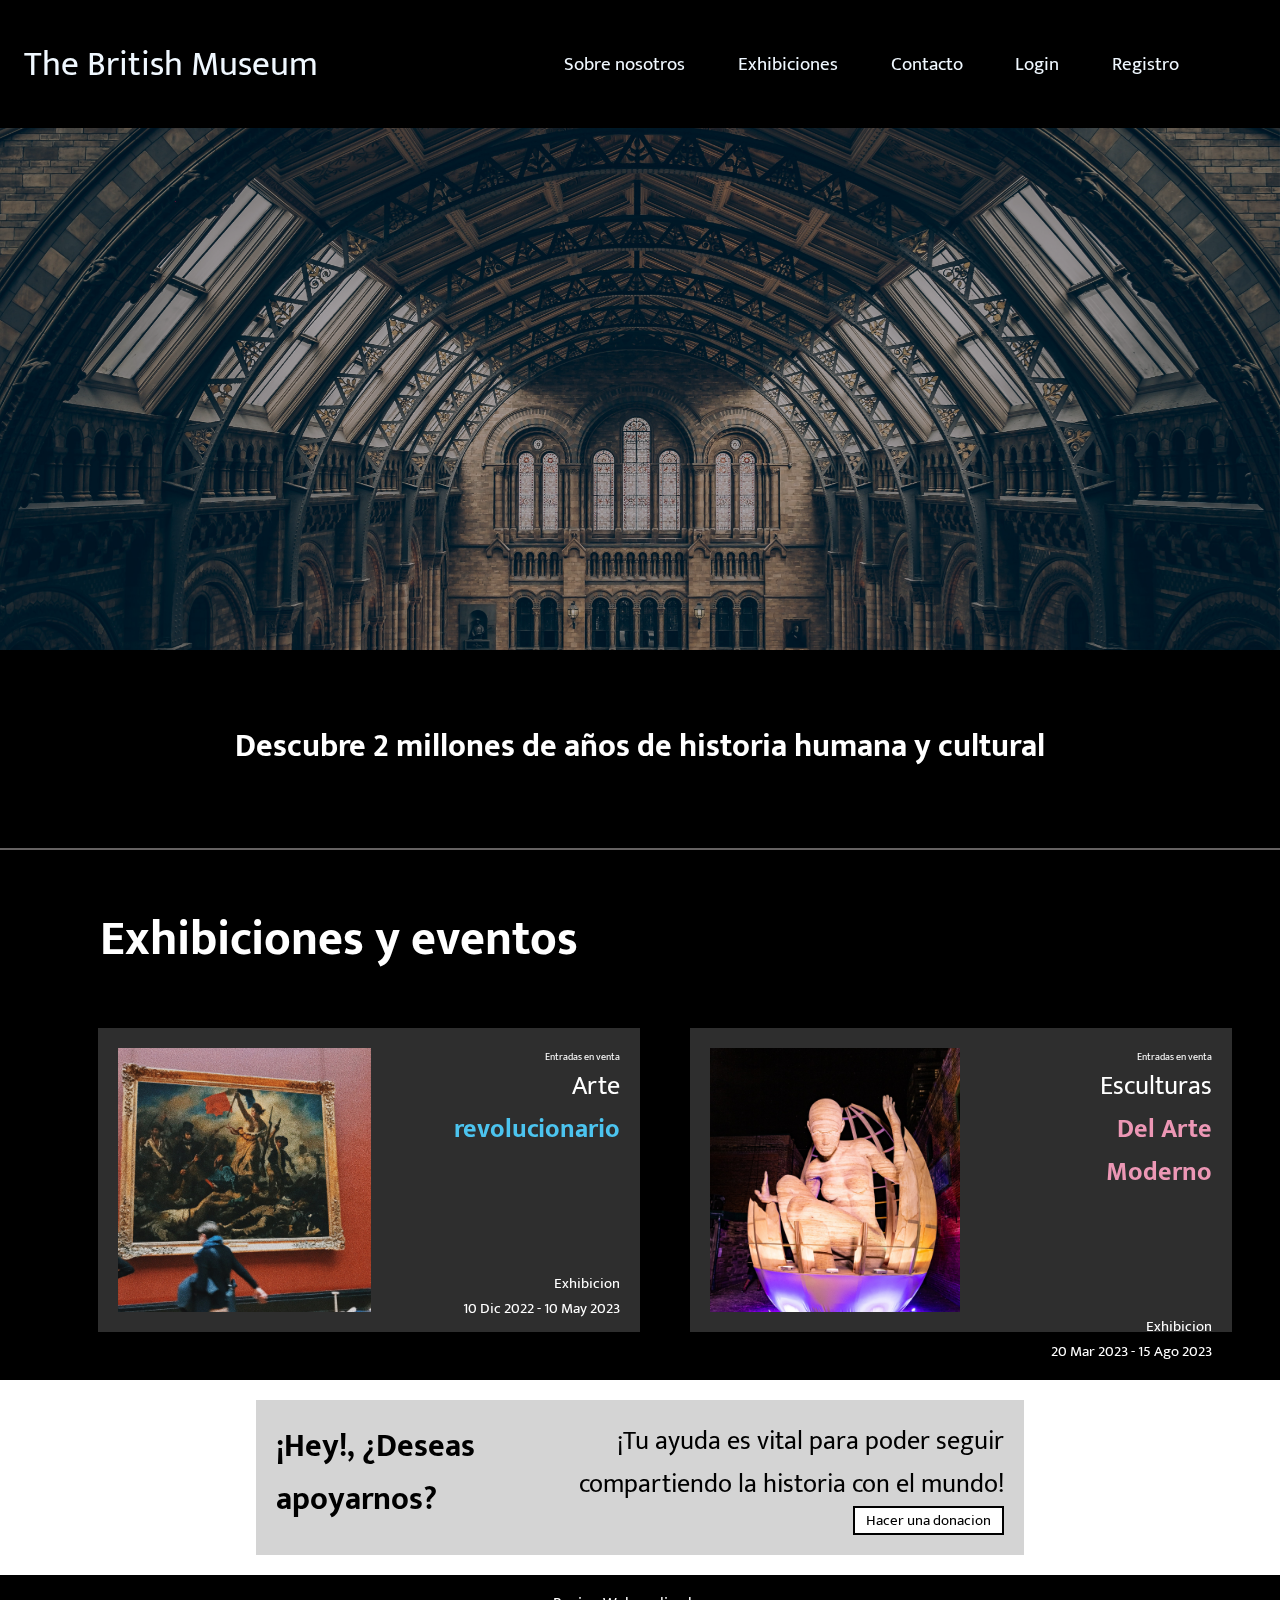
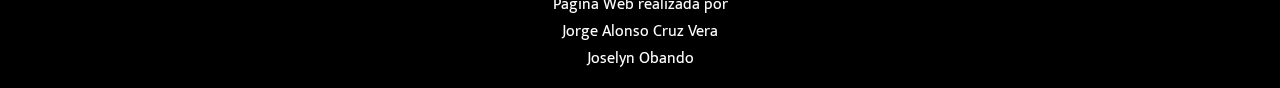
<file: index.html>
<!DOCTYPE html>
<html lang="en">
<head>
    <meta charset="UTF-8">
    <meta http-equiv="X-UA-Compatible" content="IE=edge">
    <meta name="viewport" content="width=device-width, initial-scale=1.0">
    <link rel="stylesheet" href="css/styles.css">
    <title>The British Museum - Inicio</title>
    <style>
        .img-main{
            padding-left: 0px;
            padding-right: 3em;
        }
    </style>
</head>
<body>
    <header class="header">
        <div class="header-text">
            <a href="#"><p>The British Museum</p></a>
        </div>
            <nav class="header-nav">
                <ul>
                    <li><a href="nosotros.html">Sobre nosotros</a></li>           
                    <li><a href="visitas.html">Exhibiciones</a></li>
                    <li><a href="coleccion.html">Contacto</a></li>
                </ul>
                <ul class="login-register">
                    <li><a href="LoginMuseum.html">Login</a></li>
                    <li><a href="RegisterMuseum.html">Registro</a></li>
                </ul>
            
            </nav>
    </header>
    <div class="img-container">
        <img src="img/newmain.jpg" alt="">
    </div>
    <div class="main">
        <div class="main-header">
            <h1>Descubre 2 millones de años de historia humana y cultural</h1>
        </div>
        <div class="block-title">
            <h1>Exhibiciones y eventos</h1>     
        </div>
        
        <div class="exhibitions">
          
            <div class="box-container-ex first-ex"  id="irArte">
                <div class="img">
                    <img src="img/ex1.jpg" alt="" class="img-main">
                </div>
                <div class="text">
                    <p class="estado">Entradas en venta</p>
                    <span class="text-entry">
                        <p>Arte</p>
                        <p><span class="fex-color1"><b>revolucionario</b></span></p>
                    </span>
                    <div class="fecha">
                        <p>Exhibicion</p>
                        <p>10 Dic 2022 - 10 May 2023</p>
                    </div>
                    
                </div>
            </div>
            <div class="box-container-ex second-ex">
                <div class="img">
                    <img src="img/ex2.jpg" alt="" class="img-main">
                </div>
                <div class="text">
                    <p class="estado">Entradas en venta</p>
                    <span class="text-entry">
                    <p class="title-presentation">
                    <p>Esculturas</p>
                    <p><span class="fex-color2"> <b>Del Arte Moderno</b></span></p></p>
                    </span>
                    <div class="fecha">
                        <p>Exhibicion</p>
                        <p>20 Mar 2023 - 15 Ago 2023</p>
                    </div>
                </div>
            </div>
        </div>
    </div>

    <div class="second-main">
        <div class="box-container-ex">
            <div class="big-text"><h1>¡Hey!, ¿Deseas apoyarnos?</h1></div>
            <div class="text">
                <p> ¡Tu ayuda es vital para poder seguir compartiendo la historia con el mundo!</p> 
                <div class="btn-support">Hacer una donacion</div>
            </div>
        </div>
    </div>
    <footer>
        <p>Pagina Web realizada por</p>
        <p>Jorge Alonso Cruz Vera</p>
        <p>Joselyn Obando</p>
    </footer>
    <script src="js/scripts.js"></script>
</body>
</html>
</file>
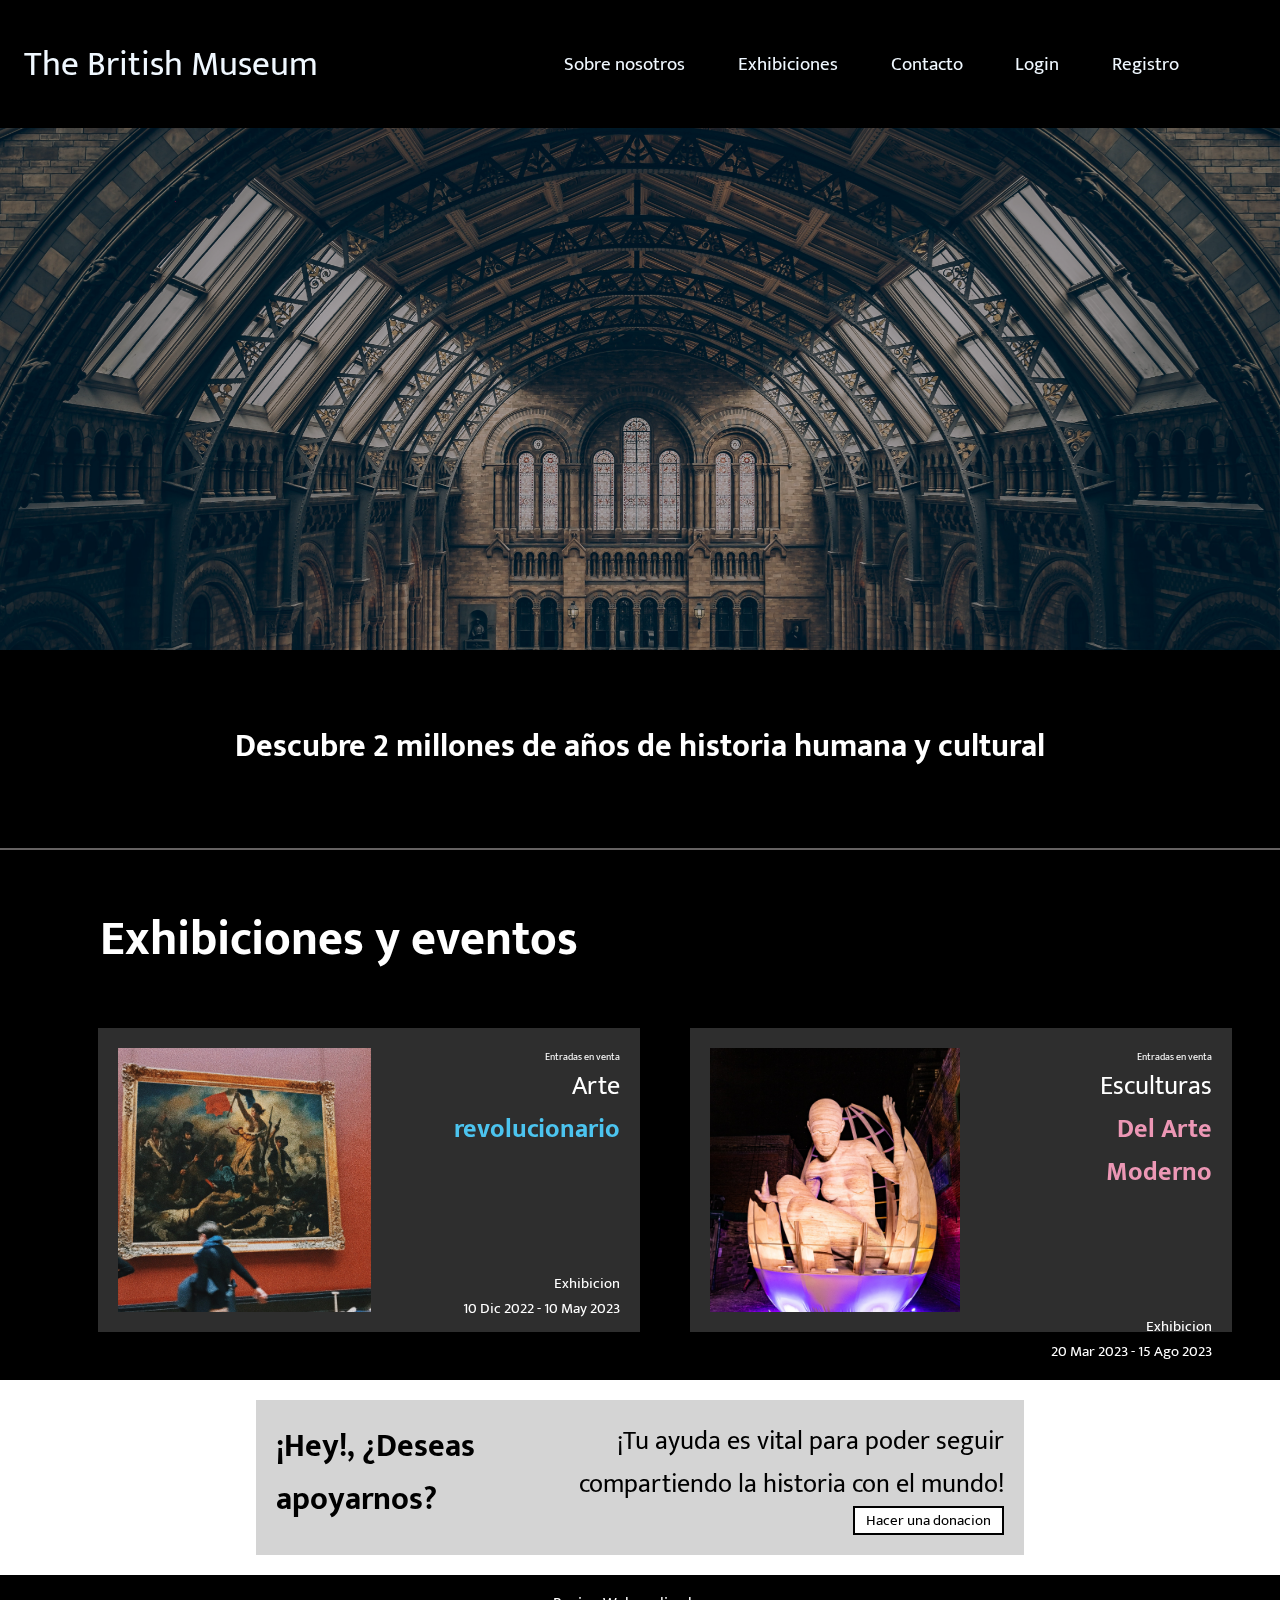
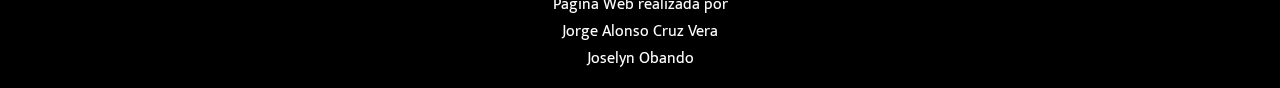
<file: ESP/index.html>
<!DOCTYPE html>
<html lang="en">
<head>
    <meta charset="UTF-8">
    <meta http-equiv="X-UA-Compatible" content="IE=edge">
    <meta name="viewport" content="width=device-width, initial-scale=1.0">
    <link rel="stylesheet" href="../css/styles.css">
    <title>The British Museum - Inicio</title>
    <style>
        .img-main{
            padding-left: 0px;
            padding-right: 3em;
        }
    </style>
</head>
<body>
    <header class="header">
        <div class="header-text">
            <a href="#"><p>The British Museum</p></a>
        </div>
            <nav class="header-nav">
                <ul>
                    <li><a href="nosotros.html">Sobre nosotros</a></li>           
                    <li><a href="visitas.html">Exhibiciones</a></li>
                    <li><a href="coleccion.html">Contacto</a></li>
                </ul>
                <ul class="login-register">
                    <li><a href="LoginMuseum.html">Login</a></li>
                    <li><a href="RegisterMuseum.html">Registro</a></li>
                </ul>
            
            </nav>
    </header>
    <div class="img-container">
        <img src="../img/newmain.jpg" alt="">
    </div>
    <div class="main">
        <div class="main-header">
            <h1>Descubre 2 millones de años de historia humana y cultural</h1>
        </div>
        <div class="block-title">
            <h1>Exhibiciones y eventos</h1>     
        </div>
        
        <div class="exhibitions">
          
            <div class="box-container-ex first-ex"  id="irArte">
                <div class="img">
                    <img src="../img/ex1.jpg" alt="" class="img-main">
                </div>
                <div class="text">
                    <p class="estado">Entradas en venta</p>
                    <span class="text-entry">
                        <p>Arte</p>
                        <p><span class="fex-color1"><b>revolucionario</b></span></p>
                    </span>
                    <div class="fecha">
                        <p>Exhibicion</p>
                        <p>10 Dic 2022 - 10 May 2023</p>
                    </div>
                    
                </div>
            </div>
            <div class="box-container-ex second-ex">
                <div class="img">
                    <img src="../img/ex2.jpg" alt="" class="img-main">
                </div>
                <div class="text">
                    <p class="estado">Entradas en venta</p>
                    <span class="text-entry">
                    <p class="title-presentation">
                    <p>Esculturas</p>
                    <p><span class="fex-color2"> <b>Del Arte Moderno</b></span></p></p>
                    </span>
                    <div class="fecha">
                        <p>Exhibicion</p>
                        <p>20 Mar 2023 - 15 Ago 2023</p>
                    </div>
                </div>
            </div>
        </div>
    </div>

    <div class="second-main">
        <div class="box-container-ex">
            <div class="big-text"><h1>¡Hey!, ¿Deseas apoyarnos?</h1></div>
            <div class="text">
                <p> ¡Tu ayuda es vital para poder seguir compartiendo la historia con el mundo!</p> 
                <div class="btn-support">Hacer una donacion</div>
            </div>
        </div>
    </div>
    <footer>
        <p>Pagina Web realizada por</p>
        <p>Jorge Alonso Cruz Vera</p>
        <p>Joselyn Obando</p>
    </footer>
    <script src="../js/scripts.js"></script>
</body>
</html>
</file>
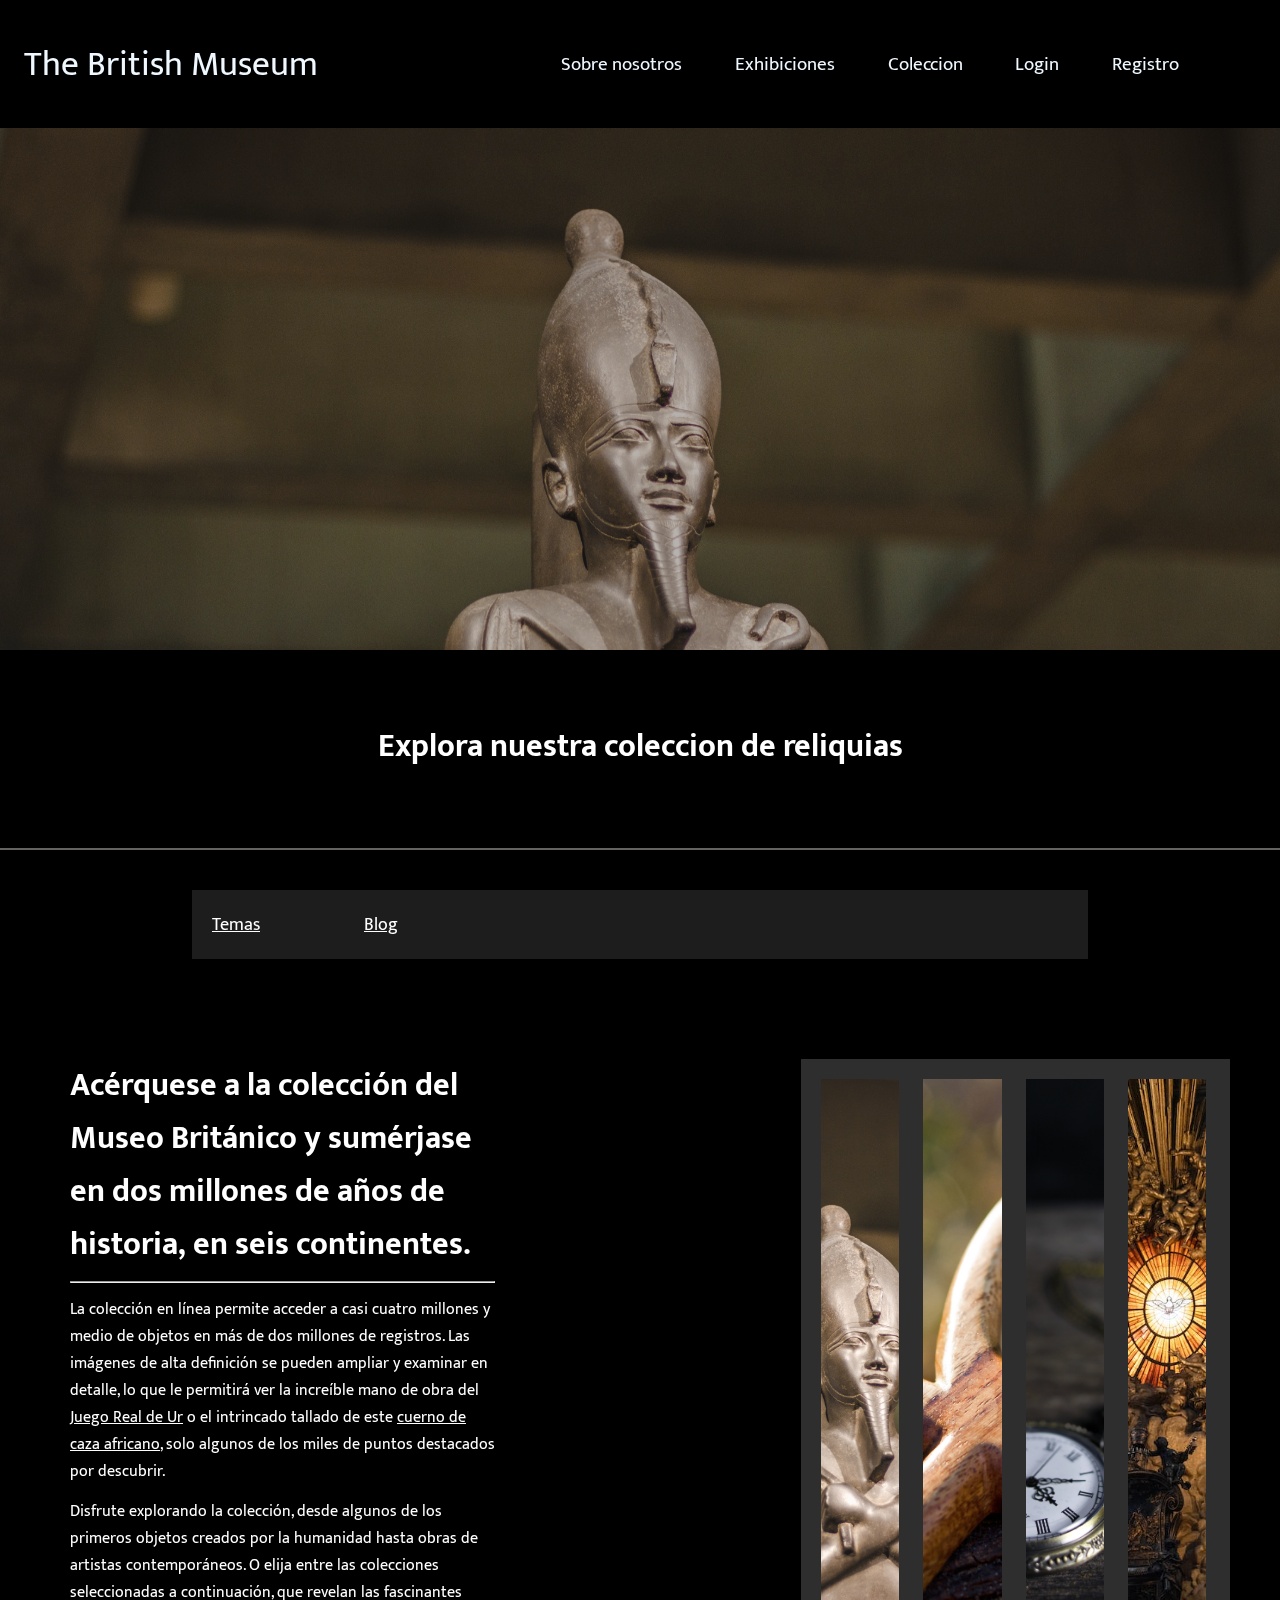
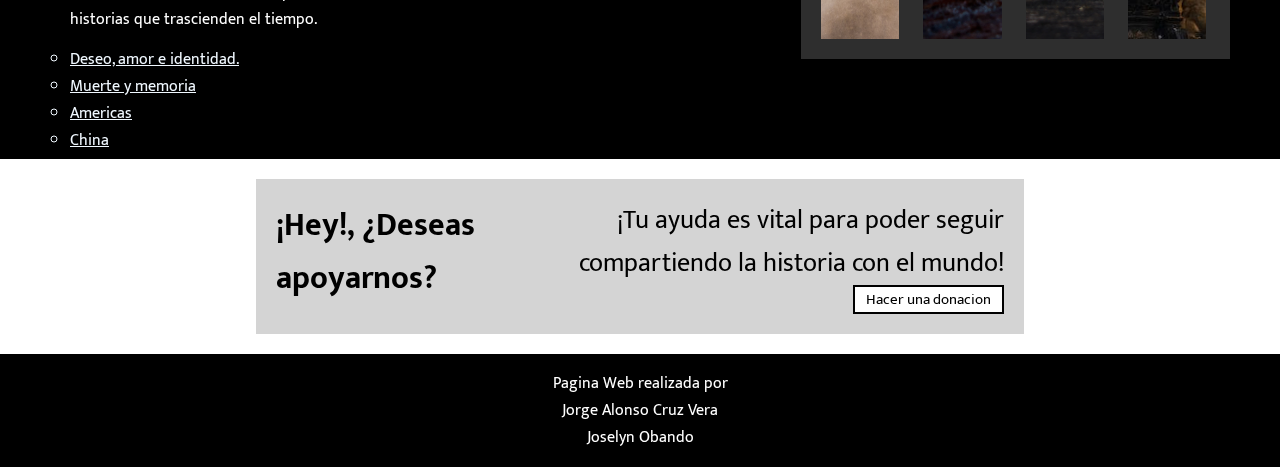
<file: coleccion.html>
<!DOCTYPE html>
<html lang="en">
<head>
    <meta charset="UTF-8">
    <meta http-equiv="X-UA-Compatible" content="IE=edge">
    <meta name="viewport" content="width=device-width, initial-scale=1.0">
    <link rel="stylesheet" href="css/styles.css">
    <title>The British Museum - Inicio</title>
    <style>
        .img-main{
            padding-left: 0px;
            padding-right: 3em;
        }
    </style>
</head>
<body>
    <header class="header">
        <div class="header-text">
            <a href="index.html"><p>The British Museum</p></a>
        </div>
            <nav class="header-nav">
                <ul>
                    <li><a href="nosotros.html">Sobre nosotros</a></li>           
                    <li><a href="visitas.html">Exhibiciones</a></li>
                    <li><a href="coleccion.html">Coleccion</a></li>
                </ul>
                <ul class="login-register">
                    <li><a href="LoginMuseum.html">Login</a></li>
                    <li><a href="RegisterMuseum.html">Registro</a></li>
                </ul>
            
            </nav>
    </header>
    <div class="img-container">
        <img src="img/ex-re.jpg" alt="">
    </div>
    </div>
    <div class="main m-colecc">
        <div class="main-header">
            <h1>Explora nuestra coleccion de reliquias</h1>
        </div>
        <div class="information">
            <ul>
                <li>Temas</li>
                <li>Blog</li>
            </ul>
        </div>
        
        <div class="boxes">
            <div class="text">
                <h1 class="text-title">Acérquese a la colección del Museo Británico y sumérjase en dos millones de años de historia, en seis continentes.</h1>
                <hr> <br>
                <p>La colección en línea permite acceder a casi cuatro millones y medio de objetos en más de dos millones de registros. Las imágenes de alta definición se pueden ampliar y examinar en detalle, lo que le permitirá ver la increíble mano de obra del <span class="mark">Juego Real de Ur</span> o el intrincado tallado de este <span class="mark">cuerno de caza africano</span>, solo algunos de los miles de puntos destacados por descubrir.</p> <br>
                <p>
                    Disfrute explorando la colección, desde algunos de los primeros objetos creados por la humanidad hasta obras de artistas contemporáneos. O elija entre las colecciones seleccionadas a continuación, que revelan las fascinantes historias que trascienden el tiempo.
                </p> <br>
                <p>
                    <ul>
                        <li>Deseo, amor e identidad.</li>
                        <li>Muerte y memoria</li>
                        <li>Americas</li>
                        <li>China</li>
                    </ul>
                </p>
            </div>

            <div class="box-container-ex first-ex" >
                <div class="img">
                    <img src="img/ex-re.jpg" alt="" class="img-main">
                </div>
                <div class="img">
                    <img src="img/ex-re2.jpg" alt="" class="img-main">
                </div>
                <div class="img">
                    <img src="img/ex-re3.jpg" alt="" class="img-main">
                </div>
                <div class="img">
                    <img src="img/ex-re4.jpeg" alt="" class="img-main">
                </div>
            </div>
        </div>
    </div>

    <div class="second-main">
        <div class="box-container-ex">
            <div class="big-text"><h1>¡Hey!, ¿Deseas apoyarnos?</h1></div>
            <div class="text">
                <p> ¡Tu ayuda es vital para poder seguir compartiendo la historia con el mundo!</p> 
                <div class="btn-support">Hacer una donacion</div>
            </div>
        </div>
    </div>
    <footer>
        <p>Pagina Web realizada por</p>
        <p>Jorge Alonso Cruz Vera</p>
        <p>Joselyn Obando</p>
    </footer>
    <script src="js/scripts.js"></script>
</body>
</html>
</file>
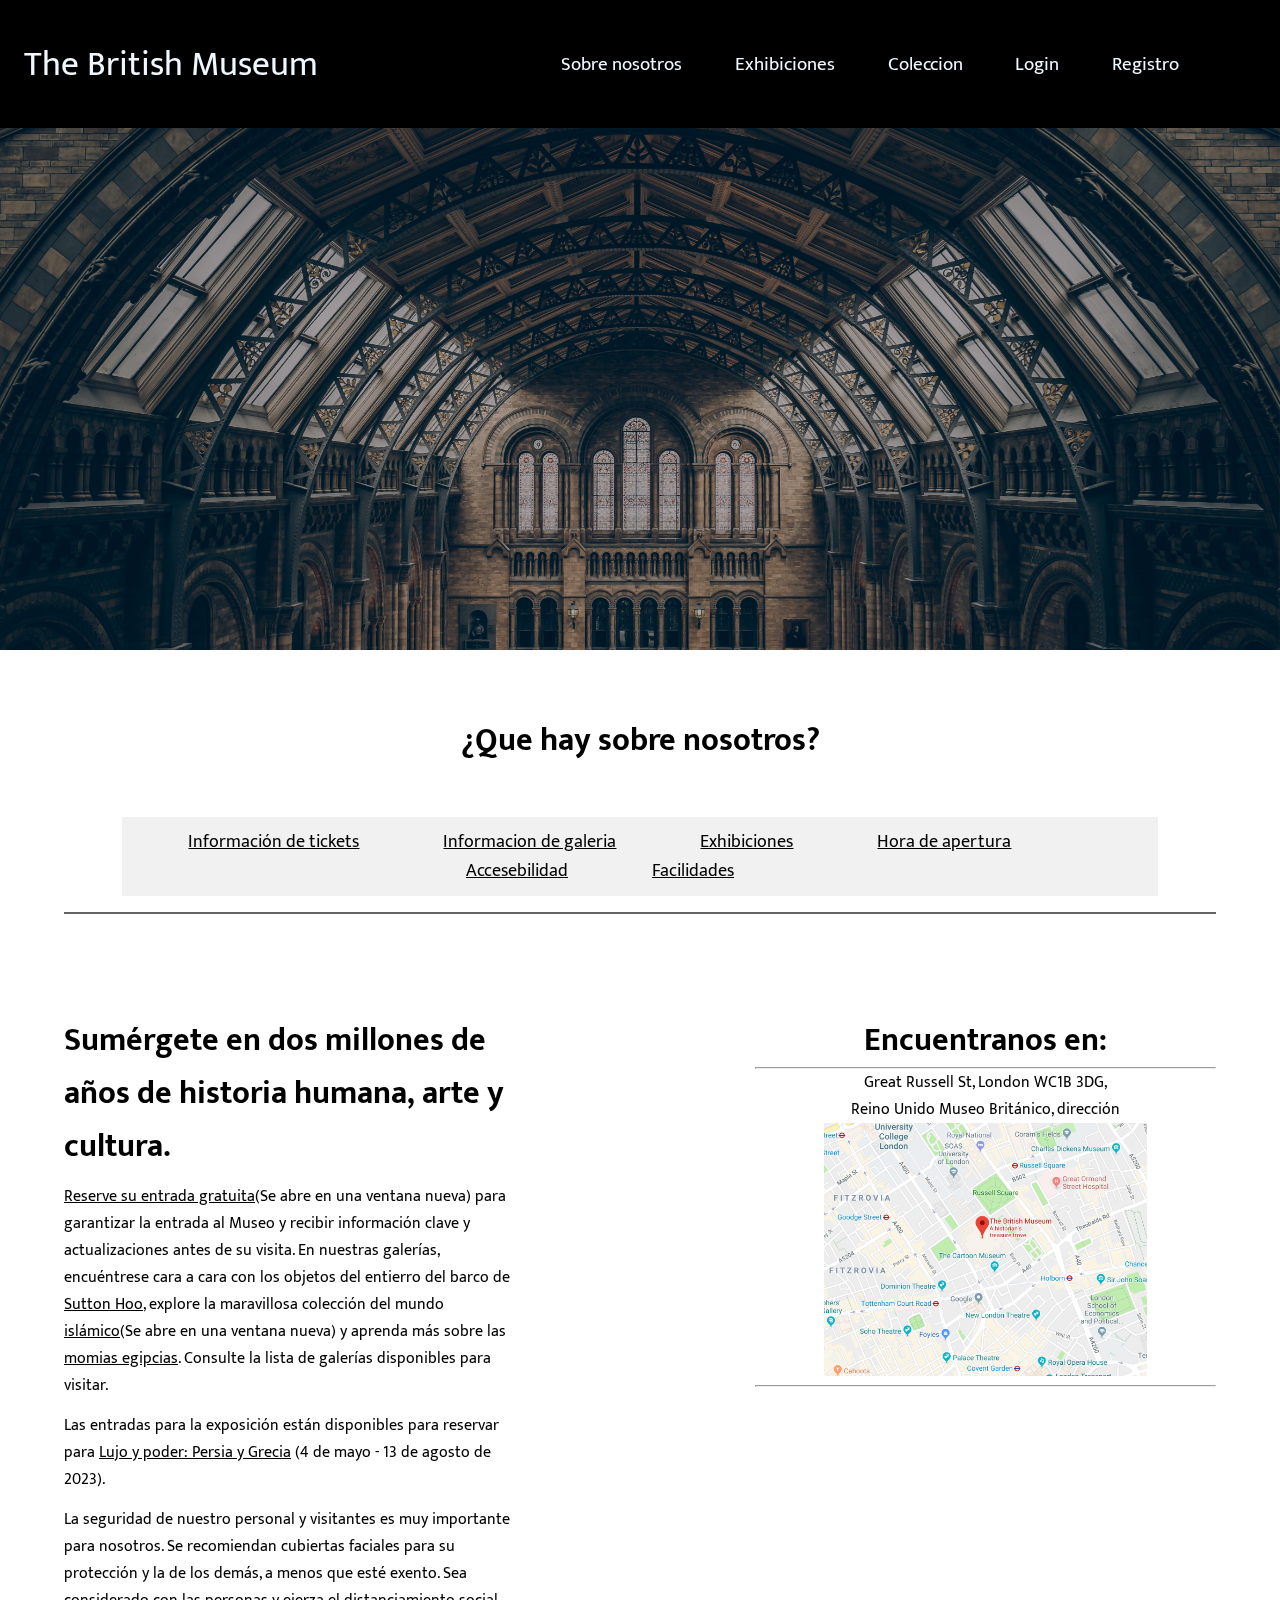
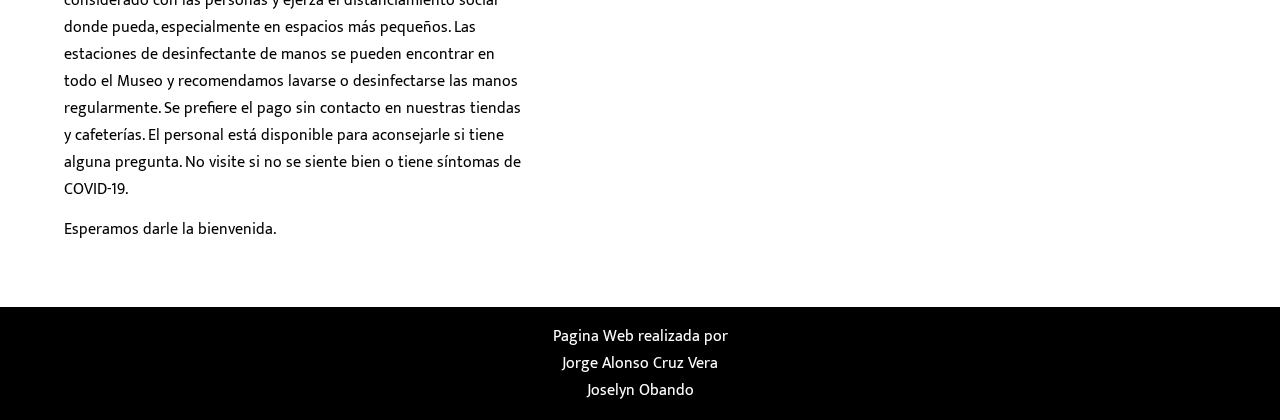
<file: nosotros.html>
<!DOCTYPE html>
<html lang="en">
<head>
    <meta charset="UTF-8">
    <meta http-equiv="X-UA-Compatible" content="IE=edge">
    <meta name="viewport" content="width=device-width, initial-scale=1.0">
    <title>Nosotros</title>
    <link rel="stylesheet" href="css/styles.css">
    <style>
        .muestra li{
            color: #000;
            font-size: 0.8em;
        }
    </style>
</head>
<body>
    <header class="header">
        <div class="header-text">
            <a href="index.html"><p>The British Museum</p></a>
        </div>
            <nav class="header-nav">
                <ul>
                    <li><a href="nosotros.html">Sobre nosotros</a></li>           
                    <li><a href="visitas.html">Exhibiciones</a></li>
                    <li><a href="coleccion.html">Coleccion</a></li>
                </ul>
                <ul class="login-register">
                    <li><a href="LoginMuseum.html">Login</a></li>
                    <li><a href="RegisterMuseum.html">Registro</a></li>
                </ul>
            
            </nav>
    </header>
    <div class="img-container">
        <img src="img/newmain.jpg" alt="">
    </div>
    <div class="main m-nosotros">
        <div class="main-header">
            <h1 id="new-tt">¿Que hay sobre nosotros?</h1>
            <div class="information">
                <ul>
                    <li>Información de tickets</li>
                    <li>Informacion de galeria</li>
                    <li>Exhibiciones</li>
                    <li>Hora de apertura</li>
                    <li>Accesebilidad</li>
                    <li>Facilidades</li>
                </ul>
            </div>
        </div>
        <div class="boxes">
            <div class="text">
                <h1 class="text-title">Sumérgete en dos millones de años de historia humana, arte y cultura.</h1>
                <p><span class="mark">Reserve su entrada gratuita</span>(Se abre en una ventana nueva) para garantizar la entrada al Museo y recibir información clave y actualizaciones antes de su visita. En nuestras galerías, encuéntrese cara a cara con los objetos del entierro del barco de <span class="mark">Sutton Hoo</span>, explore la maravillosa colección del mundo <span class="mark">islámico</span>(Se abre en una ventana nueva) y aprenda más sobre las <span class="mark">momias egipcias</span>. Consulte la lista de galerías disponibles para visitar.</p> <br>
                <p>Las entradas para la exposición están disponibles para reservar para <span class="mark">Lujo y poder: Persia y Grecia</span> (4 de mayo - 13 de agosto de 2023).</p> <br>
                <p>La seguridad de nuestro personal y visitantes es muy importante para nosotros. Se recomiendan cubiertas faciales para su protección y la de los demás, a menos que esté exento. Sea considerado con las personas y ejerza el distanciamiento social donde pueda, especialmente en espacios más pequeños. Las estaciones de desinfectante de manos se pueden encontrar en todo el Museo y recomendamos lavarse o desinfectarse las manos regularmente. Se prefiere el pago sin contacto en nuestras tiendas y cafeterías. El personal está disponible para aconsejarle si tiene alguna pregunta. No visite si no se siente bien o tiene síntomas de COVID-19.</p><br>
                <p>Esperamos darle la bienvenida.</p>
            </div>
                <div class="location">
                    <div class="text-contain">
                        <h1 class="text-title">Encuentranos en:</h1>
                        <hr>
                        <p>Great Russell St, London WC1B 3DG,</p>
                        <p>Reino Unido
                            Museo Británico, dirección</p>
                            <div class="img-map">
                                <img src="img/map-british.png" alt="">
                            </div>
                    </div>
                    <hr>
                </div>
            
        </div>
      
    </div>
    <footer>
        <p>Pagina Web realizada por</p>
        <p>Jorge Alonso Cruz Vera</p>
        <p>Joselyn Obando</p>
    </footer>
</body>
</html>
</file>
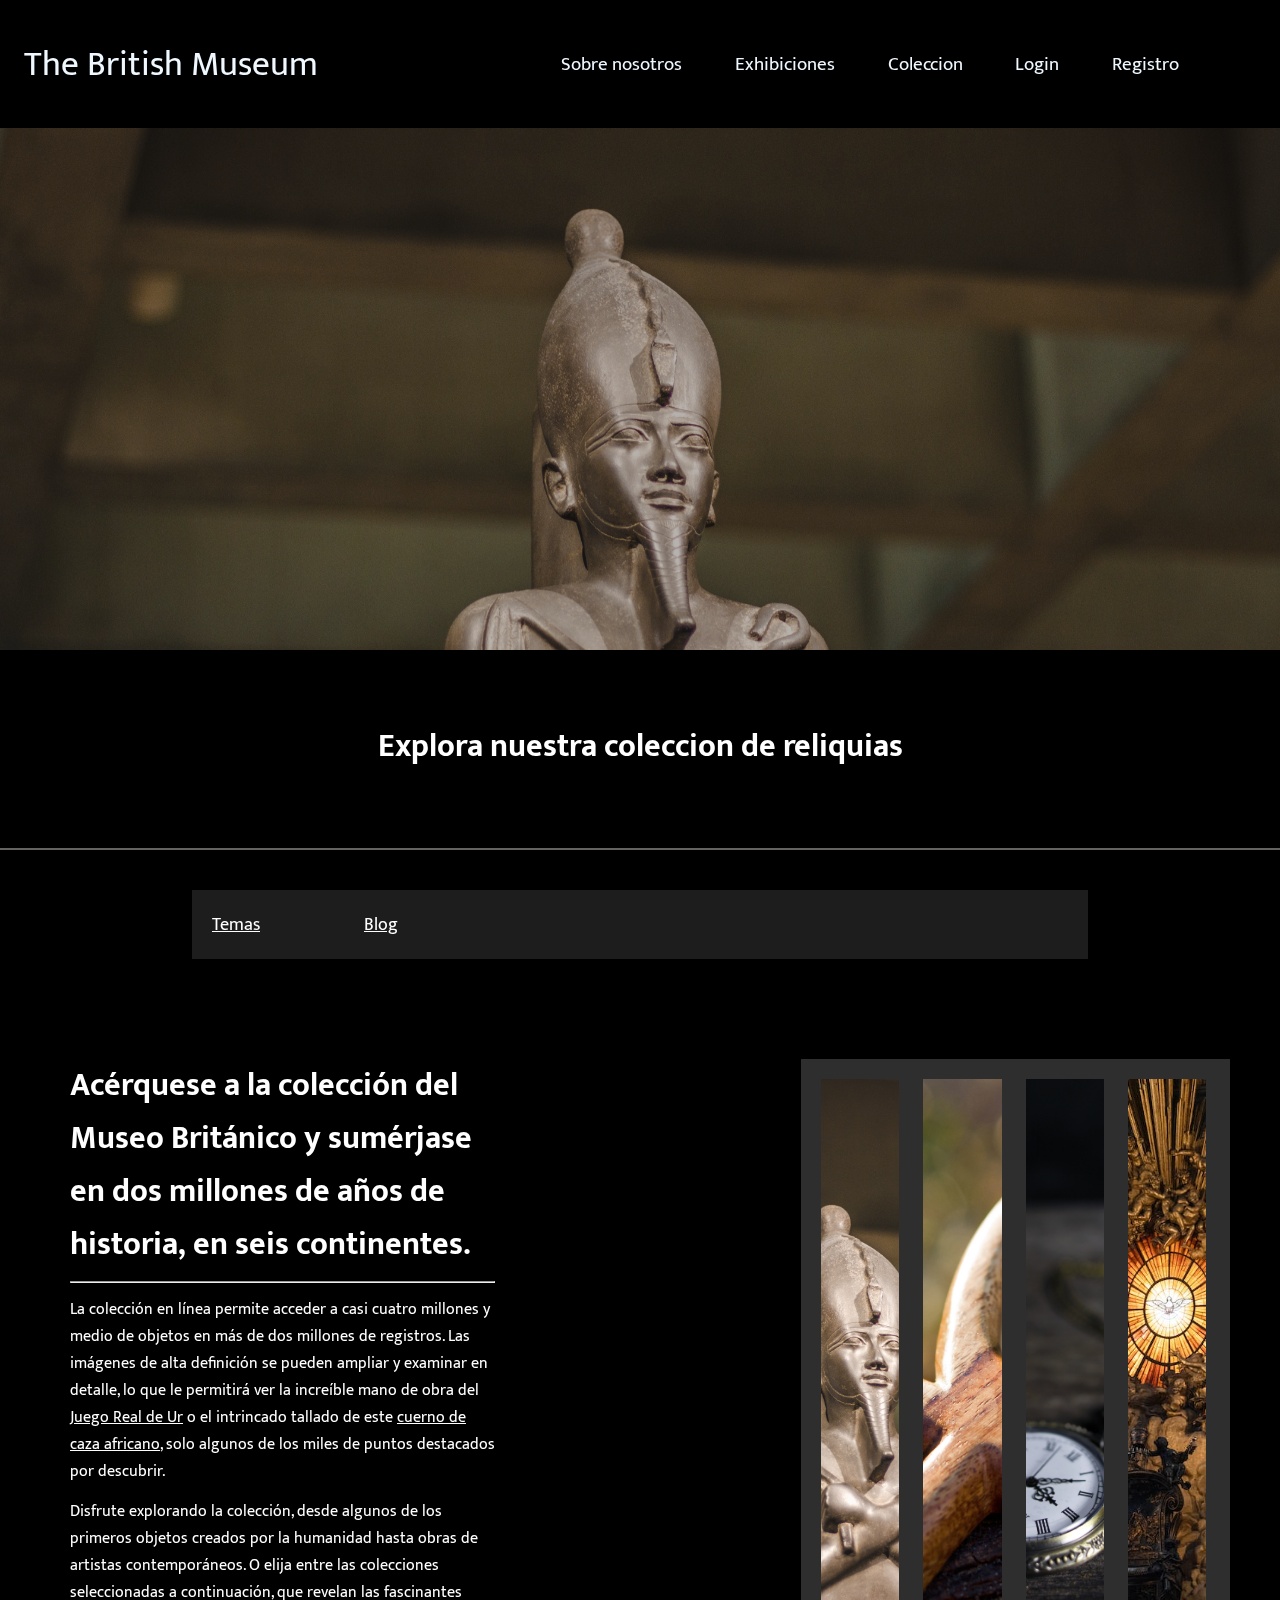
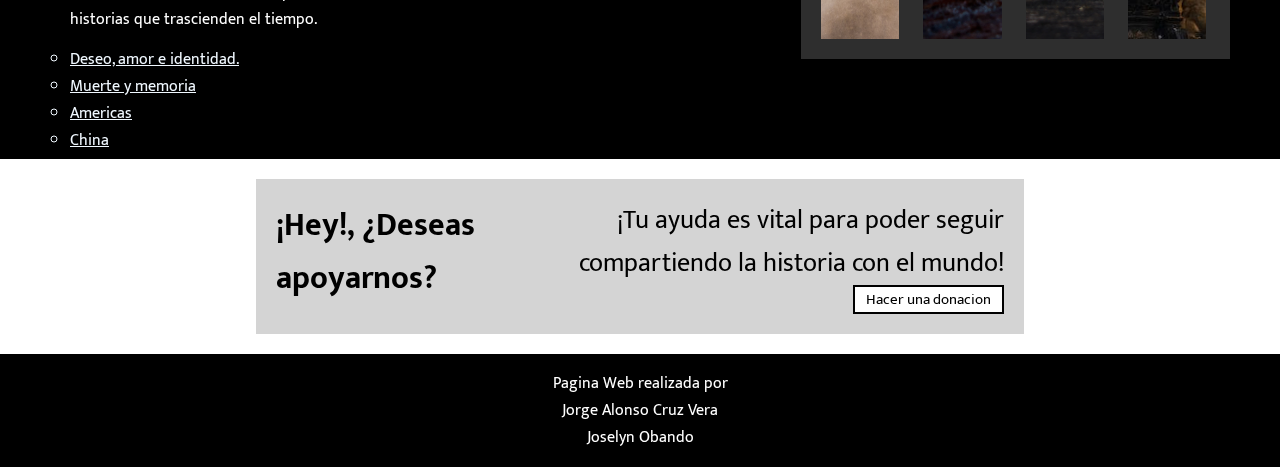
<file: ESP/coleccion.html>
<!DOCTYPE html>
<html lang="en">
<head>
    <meta charset="UTF-8">
    <meta http-equiv="X-UA-Compatible" content="IE=edge">
    <meta name="viewport" content="width=device-width, initial-scale=1.0">
    <link rel="stylesheet" href="../css/styles.css">
    <title>The British Museum - Inicio</title>
    <style>
        .img-main{
            padding-left: 0px;
            padding-right: 3em;
        }
    </style>
</head>
<body>
    <header class="header">
        <div class="header-text">
            <a href="index.html"><p>The British Museum</p></a>
        </div>
            <nav class="header-nav">
                <ul>
                    <li><a href="nosotros.html">Sobre nosotros</a></li>           
                    <li><a href="visitas.html">Exhibiciones</a></li>
                    <li><a href="coleccion.html">Coleccion</a></li>
                </ul>
                <ul class="login-register">
                    <li><a href="LoginMuseum.html">Login</a></li>
                    <li><a href="RegisterMuseum.html">Registro</a></li>
                </ul>
            
            </nav>
    </header>
    <div class="img-container">
        <img src="../img/ex-re.jpg" alt="">
    </div>
    </div>
    <div class="main m-colecc">
        <div class="main-header">
            <h1>Explora nuestra coleccion de reliquias</h1>
        </div>
        <div class="information">
            <ul>
                <li>Temas</li>
                <li>Blog</li>
            </ul>
        </div>
        
        <div class="boxes">
            <div class="text">
                <h1 class="text-title">Acérquese a la colección del Museo Británico y sumérjase en dos millones de años de historia, en seis continentes.</h1>
                <hr> <br>
                <p>La colección en línea permite acceder a casi cuatro millones y medio de objetos en más de dos millones de registros. Las imágenes de alta definición se pueden ampliar y examinar en detalle, lo que le permitirá ver la increíble mano de obra del <span class="mark">Juego Real de Ur</span> o el intrincado tallado de este <span class="mark">cuerno de caza africano</span>, solo algunos de los miles de puntos destacados por descubrir.</p> <br>
                <p>
                    Disfrute explorando la colección, desde algunos de los primeros objetos creados por la humanidad hasta obras de artistas contemporáneos. O elija entre las colecciones seleccionadas a continuación, que revelan las fascinantes historias que trascienden el tiempo.
                </p> <br>
                <p>
                    <ul>
                        <li>Deseo, amor e identidad.</li>
                        <li>Muerte y memoria</li>
                        <li>Americas</li>
                        <li>China</li>
                    </ul>
                </p>
            </div>

            <div class="box-container-ex first-ex" >
                <div class="img">
                    <img src="../img/ex-re.jpg" alt="" class="img-main">
                </div>
                <div class="img">
                    <img src="../img/ex-re2.jpg" alt="" class="img-main">
                </div>
                <div class="img">
                    <img src="../img/ex-re3.jpg" alt="" class="img-main">
                </div>
                <div class="img">
                    <img src="../img/ex-re4.jpeg" alt="" class="img-main">
                </div>
            </div>
        </div>
    </div>

    <div class="second-main">
        <div class="box-container-ex">
            <div class="big-text"><h1>¡Hey!, ¿Deseas apoyarnos?</h1></div>
            <div class="text">
                <p> ¡Tu ayuda es vital para poder seguir compartiendo la historia con el mundo!</p> 
                <div class="btn-support">Hacer una donacion</div>
            </div>
        </div>
    </div>
    <footer>
        <p>Pagina Web realizada por</p>
        <p>Jorge Alonso Cruz Vera</p>
        <p>Joselyn Obando</p>
    </footer>
    <script src="../js/scripts.js"></script>
</body>
</html>
</file>
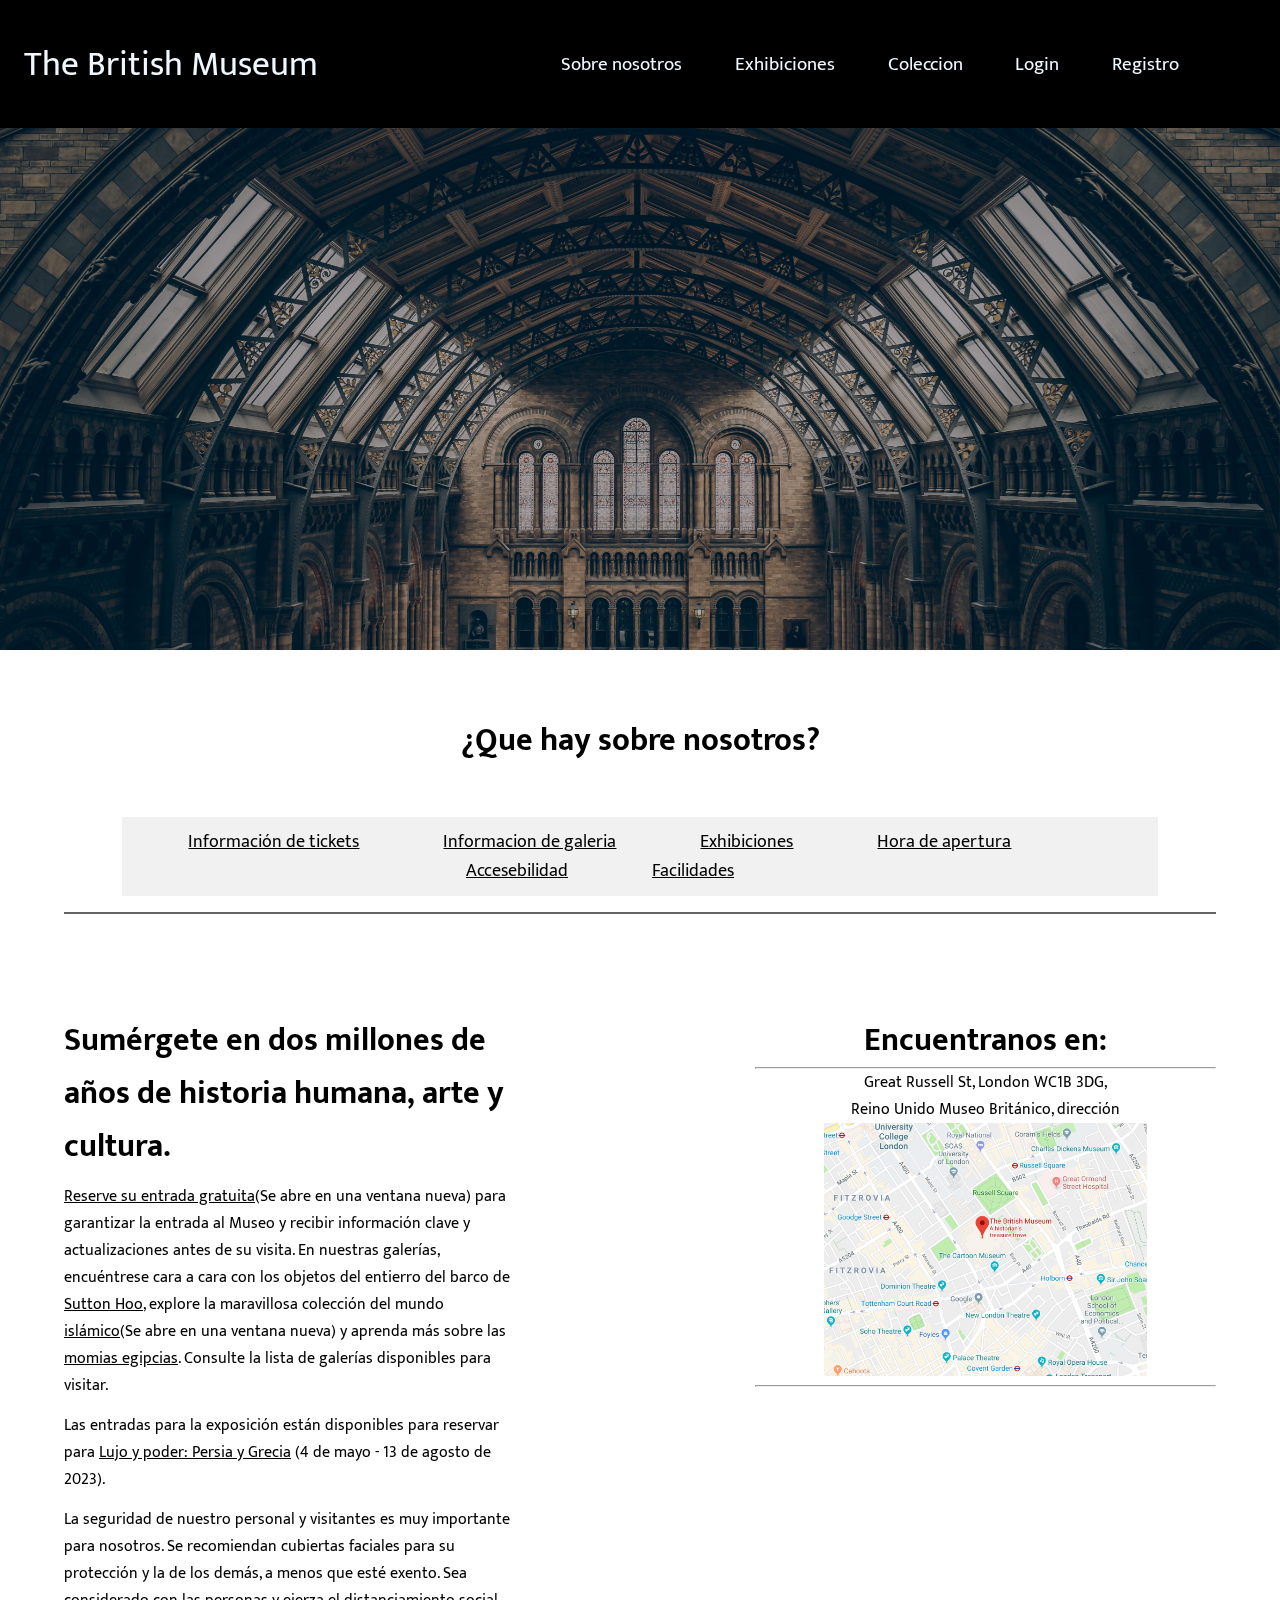
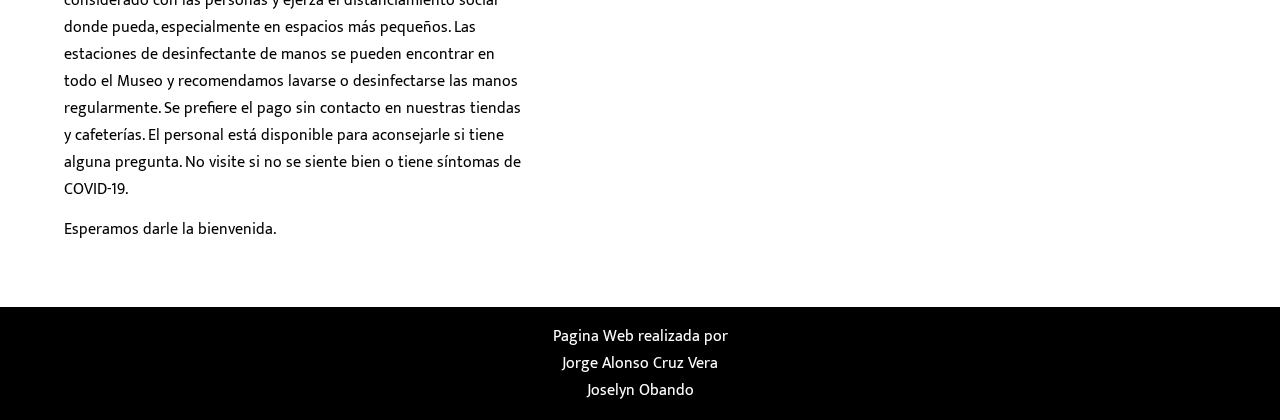
<file: ESP/nosotros.html>
<!DOCTYPE html>
<html lang="en">
<head>
    <meta charset="UTF-8">
    <meta http-equiv="X-UA-Compatible" content="IE=edge">
    <meta name="viewport" content="width=device-width, initial-scale=1.0">
    <title>Nosotros</title>
    <link rel="stylesheet" href="../css/styles.css">
    <style>
        .muestra li{
            color: #000;
            font-size: 0.8em;
        }
    </style>
</head>
<body>
    <header class="header">
        <div class="header-text">
            <a href="index.html"><p>The British Museum</p></a>
        </div>
            <nav class="header-nav">
                <ul>
                    <li><a href="nosotros.html">Sobre nosotros</a></li>           
                    <li><a href="visitas.html">Exhibiciones</a></li>
                    <li><a href="coleccion.html">Coleccion</a></li>
                </ul>
                <ul class="login-register">
                    <li><a href="LoginMuseum.html">Login</a></li>
                    <li><a href="RegisterMuseum.html">Registro</a></li>
                </ul>
            
            </nav>
    </header>
    <div class="img-container">
        <img src="../img/newmain.jpg" alt="">
    </div>
    <div class="main m-nosotros">
        <div class="main-header">
            <h1 id="new-tt">¿Que hay sobre nosotros?</h1>
            <div class="information">
                <ul>
                    <li>Información de tickets</li>
                    <li>Informacion de galeria</li>
                    <li>Exhibiciones</li>
                    <li>Hora de apertura</li>
                    <li>Accesebilidad</li>
                    <li>Facilidades</li>
                </ul>
            </div>
        </div>
        <div class="boxes">
            <div class="text">
                <h1 class="text-title">Sumérgete en dos millones de años de historia humana, arte y cultura.</h1>
                <p><span class="mark">Reserve su entrada gratuita</span>(Se abre en una ventana nueva) para garantizar la entrada al Museo y recibir información clave y actualizaciones antes de su visita. En nuestras galerías, encuéntrese cara a cara con los objetos del entierro del barco de <span class="mark">Sutton Hoo</span>, explore la maravillosa colección del mundo <span class="mark">islámico</span>(Se abre en una ventana nueva) y aprenda más sobre las <span class="mark">momias egipcias</span>. Consulte la lista de galerías disponibles para visitar.</p> <br>
                <p>Las entradas para la exposición están disponibles para reservar para <span class="mark">Lujo y poder: Persia y Grecia</span> (4 de mayo - 13 de agosto de 2023).</p> <br>
                <p>La seguridad de nuestro personal y visitantes es muy importante para nosotros. Se recomiendan cubiertas faciales para su protección y la de los demás, a menos que esté exento. Sea considerado con las personas y ejerza el distanciamiento social donde pueda, especialmente en espacios más pequeños. Las estaciones de desinfectante de manos se pueden encontrar en todo el Museo y recomendamos lavarse o desinfectarse las manos regularmente. Se prefiere el pago sin contacto en nuestras tiendas y cafeterías. El personal está disponible para aconsejarle si tiene alguna pregunta. No visite si no se siente bien o tiene síntomas de COVID-19.</p><br>
                <p>Esperamos darle la bienvenida.</p>
            </div>
                <div class="location">
                    <div class="text-contain">
                        <h1 class="text-title">Encuentranos en:</h1>
                        <hr>
                        <p>Great Russell St, London WC1B 3DG,</p>
                        <p>Reino Unido
                            Museo Británico, dirección</p>
                            <div class="img-map">
                                <img src="../img/map-british.png" alt="">
                            </div>
                    </div>
                    <hr>
                </div>
            
        </div>
      
    </div>
    <footer>
        <p>Pagina Web realizada por</p>
        <p>Jorge Alonso Cruz Vera</p>
        <p>Joselyn Obando</p>
    </footer>
</body>
</html>
</file>
<file: css/styles.css>
@import url('https://fonts.googleapis.com/css2?family=Mukta&display=swap');
/*---------------ESTILOS GEENERALES-----------------------------*/
*{
    padding: 0;;
    margin: 0;
    box-sizing: border-box;   
    font-family: 'Mukta', sans-serif;
}
img{
    width: 100%;
}
a,li{
    text-decoration: none;
    list-style: none;
    color: aliceblue;
    font-size: 1.1em;

}
footer{
    background-color: #7b7b7bc1;
    padding: 1rem;
    color: #fff;
    text-align: center;
}
label{
    font-size: 1em;
}
.video{
    text-align: center;
 }
/*--------------------ESTILOS HEADER Y NAV---------------------------*/
.header .header-text{
    font-size: 2em;
    color: whitesmoke;
}
.header{
    background-color: black; 
    display: flex;
    justify-content: space-between;
    align-items: center;
    padding: 1.5rem 1.5rem;
    position: absolute;
    width: 100%;
   
}
.header-nav ul{
    display: flex;
    align-items: center;
}
.header-nav li{
    padding-right: 3em;
}
.header-nav{
    display: flex;
    justify-content: space-between;
    padding: 1.5rem 1.5rem;
}
.header-nav a:hover{
    border-bottom: 2px solid #fff;
}
.active{
    border-bottom: 2px solid #fff;
}

.main-header{
    height: 200px;
   text-align: center;
   border-bottom: 2px solid #656262;
}
.main-header h1{
    padding-top:  70px;
}
/*----------------ESTILOS DEL BANNER----------------*/
.img-container{
    height: 650px;
    background-color: #00000048;
 }
 .img-container img{
     position: fixed;
     width: 100%;;
     z-index: -10;
 }
 
/*-------------ESTILOS DEL MAIN/PRINCIPAL-------------------------*/
.main{
    width: 100%;
    background-color: black;
    color: white
    
}
.m-nosotros{
    background-color: #fff;
    color: black;
    padding: 5%;
}
.m-nosotros .information{
    width: 90%;
    margin: 50px auto;
    height: 40%;
    padding: 10px;
    background-color: #f1f1f1;
}
.m-nosotros .information li{
    display: inline;
    margin: 0 80px 0 0;
    color: #000;
    text-decoration: underline;
    cursor: pointer;
}
.m-nosotros .information li:hover{
    text-decoration: none;
}
.m-nosotros .main-header #new-tt{
    padding-top: 0;
}
/*----------------ESTILOS DE ACUERDO AL USO DEL MAIN-------------------*/
/*------------------------------INDEX.HTML-------------------------------*/
.exhibitions{
    width: 100%;
    height: 400px;
    display: flex;
    justify-content: space-between;
    padding: 3rem;
}
.exhibitions img{
    height: 100%;
}
.box-container-ex{
    width:50% ;
    display: flex;
    justify-content: space-between;
    background-color: #2e2e2e;
    padding: 20px;
    margin-left: 50px;
    transition: .3s;
    cursor: pointer;
}
.box-container-ex:hover{
    color: #000;
    width: 51%;
}
.box-container-ex:hover .text-entry{
    text-decoration: underline;
}
.first-ex .text .fex-color1{
    color: #4cc4ef;
}
.second-ex .text .fex-color2{
    color: #ec97b5;
}
.first-ex:hover{
    background-color: #4cc4ef; 
}
.second-ex:hover{
    background-color: #ec97b5;
   
}
.first-ex:hover .fex-color1{
    color: #000;
}
.second-ex:hover .fex-color2{
    color: #000;
}
.box-container-ex .text{
    font-size: .8em;
    text-align: right;
}
.box-container-ex .text .estado{
    font-size: 0.8em;
}
.box-container-ex .text .fecha{
    padding-top: 120px;
    font-size: 0.6em;
}
.box-container-ex .img{
    width: 60%;
}
.img-main{
    width: 100%;
    padding-left: 3em;
    object-fit: cover;
    position: relative;
}
.second-main .box-container-ex{
    margin: 20px auto;
    width: 60%;
    background-color: #d4d4d4;
}
.main .block-title{
    margin-top: 50px;
    margin-left: 100px;
    font-size: 1.5em;
    transition: .5s;
}
.main .block-title:hover{
    text-decoration: underline;
    color: #d4d4d4;
}
/*-------------------NOSOTROS.HTML-------------------------*/
.boxes{
    width: 100%;
    height: 100%;
    font-size: .5em;
    display: flex;
    justify-content: space-between;
    margin-top: 100px;
}
.boxes img{
    width: 70%;
    text-align: center;
}
.boxes .text {
    width: 60%;
    padding-right: 20%;
    text-align: left;
}
.boxes .location{
    width: 40%;
    font-size: 2em;
    text-align: center;
}

.boxes .text .text-title{
    font-size: 4em;
    margin-bottom: 10px;
}
.boxes .text p .mark{
    text-decoration: underline;
    transition: 1s;
    cursor: pointer;
}
.boxes .text p .mark:hover{
    text-decoration: none;
}
/*--------------ESTILOS VISITAS----------------*/
.exh-main{
    padding-top: 150px;
}
.exh-main .main-header{
    border-top: 1px solid #7B7B7B;
    font-size: 2.5em;
}
.exh-main .main-header h1{
    padding-top: 40px;
}
.exh-main .exhibitions{
    width: 80%;
    margin: 20px auto;
    height: 600px;
    background-color: #2e2e2e;
}
.exh-main .exhibitions .text .fex-color1{
    color: #4cc4ef;
}
.exh-main .exhibitions .img{
    width: 40%;
    height: 100%;
    background-image: url("../img/ex1.jpg");
    background-size: cover;
    background-position: center;
    z-index: 10;
}
.exh-main .exhibitions {
    padding: 25px;
    transition: .4s;
}
.exh-main .exhibitions .text .text-entry{
 font-size: 2em;
}
.exh-main .exhibitions .text{
    text-align: right;
}
.exh-main .exhibitions .estado{
    font-size: 1em;
}
.exh-main .exhibitions .fecha{
    padding-top: 200px;
    font-size: 1em;
}
.exh-main .exhibitions:hover{
        background-color: #4cc4ef;
        color: #000;
}
.exh-main .exhibitions:hover .text-entry{
    text-decoration: underline;
}
.exh-main .exhibitions:hover .fex-color1{
    color: #000;
}
.exh-main .exhibitions1{
    width: 100%;
    height: 400px;
    display: flex;
    justify-content: space-between;
    padding: 3rem;
}
.exh-main .exhibitions1 img{
    height: 100%;
}
.exh-main .exhibitions1 .first-ex .fex-color1{
    color: #14E1B2;
}
.exh-main .exhibitions1 .second-ex .fex-color2{
    color: #EC409D;
}
.exh-main .exhibitions1 .second-ex:hover .fex-color2{
    color: #000;
}
.exh-main .exhibitions1 .first-ex:hover .fex-color1{
    color: #000;
}
.exh-main .exhibitions1 .first-ex:hover{
    background-color: #14E1B2;
}
.exh-main .exhibitions1 .second-ex:hover{
    background-color: #EC409D;
}
.exh-main .exhibitions2{
    width: 100%;
    height: 400px;
    display: flex;
    justify-content: space-between;
    padding: 3rem;
}
.exh-main .exhibitions2 img{
    height: 100%;
}
.exh-main .exhibitions2 .first-ex .fex-color1{
    color: #F15B4E;
}
.exh-main .exhibitions2 .second-ex .fex-color2{
    color: #5E8AB4;
}

.exh-main .exhibitions2 .three-ex .fex-color3{
    color: #5eb465;
}
.exh-main .exhibitions2 .first-ex:hover{
    background-color: #F15B4E;
}
.exh-main .exhibitions2 .second-ex:hover{
    background-color: #5E8AB4;
}
.exh-main .exhibitions2 .three-ex:hover{
    background-color: #5eb465;
}
.exh-main .exhibitions2 .first-ex:hover .fex-color1{
    color: #000;
}
.exh-main .exhibitions2 .second-ex:hover .fex-color2{
    color: #000;
}
.exh-main .exhibitions2 .three-ex:hover .fex-color3{
    color: #000;
}
.exh-main .exhibitions2 .text{
    text-align: left;
}
.exh-main .exhibitions2 .fecha{
    padding-top: 50px;
    font-size: .6em;
}
/*------------ESTILOS ARTE REVOLUCIONARIO---------------*/
.img-container .tickets{
    background-color: #000;
    width: 35%;
    height: 100%;
    margin-left: 40px;
    padding-top: 150px;
    border: .5px solid #7B7B7B;
}
.img-container .tickets .text{
    color: #fff;
    text-align: left;
    padding-right: 50px;

}
.img-container .tickets .text .title{
    font-size: 2.1em;
}
.img-container .tickets .text .title .fex-color4{
    color: #4cc4ef;
}
.img-container .tickets .text .desc{
    font-size: 1.2em;
}
.img-container .tickets .btn-support-new{
    width: 80%;
    height: 10%;
    margin-top: 12px;
    padding-top: 10px;
    padding-left: 10px;
    background-color: #4cc4ef;
    font-size: 1.4em; 
    color: #000;
    display: block;
}
.img-container .tickets .btn-support-new:hover{
    color: #fff;
    background-color: #000;
    border: 1px solid #fff;
}
.img-container .tickets .fecha-ex{
    margin-top: 10px;
    font-size: .7em;
}
.m-arteRev .information{
    width: 70%;
    margin:auto;
    height: 40%;
    padding: 20px;
    background-color: #1D1D1D;
}
.m-arteRev .information li{
    display: inline;
    margin: 0 100px 0 0;
    color: #fff;
    text-decoration: underline;
    cursor: pointer;
}
.m-arteRev .information li:hover{
    text-decoration: none;
}
.m-arteRev .boxes .text {
    width: 60%;
    height: 900px;
    padding-right: 10%;
    margin-left: 70px;
    text-align: left;
    
}
.m-arteRev .first-ex{
    width: 40%;
    height: 100%;
    padding-right: 10px;
    margin-right: 50px;
    margin-bottom: 100px;
}
/*--------------------------ESTILOS COLECCION-----------------*/
.m-colecc .boxes{
    width: 100%;
    height: 100%;
}
.m-colecc .information{
    width: 70%;
    margin:40px auto;
    height: 40%;
    padding: 20px;
    background-color: #1D1D1D;
}
.m-colecc .information li{
    display: inline;
    margin: 0 100px 0 0;
    color: #fff;
    text-decoration: underline;
    cursor: pointer;
}
.m-colecc .information li:hover{
    text-decoration: none;
}
.m-colecc .text{
    width: 60%;
    height: 700px;
    padding-right: 20%;
    margin-left: 70px;
    text-align: left;
}
.m-colecc .text ul li{
    list-style: circle;
    font-size: 2em;
    text-decoration: underline;
}
.m-colecc .text ul li:hover{
    text-decoration: none;
    cursor: pointer;
}
.m-colecc .boxes .first-ex{
    width: 40%;
    padding-right: 0px;
    margin-right: 50px;
    margin-bottom: 100px;
}
.m-colecc .boxes .first-ex img{
    width: 100%;
    height: 100%;
}
.m-colecc .boxes .first-ex:hover{
    background-color: #4b4b4b;
}
/*----------------ESTILOS REGISTRO-----------------------*/
.form-register{
    width: 70%;
    max-width: 100%;
    min-width: 15%;
    display: flex;
    flex-direction: column;
    justify-content: center;
    align-items: center;
    background-color: #f0f7ffac;
    position: static;
   margin: auto;
    padding: 20px 35px;
    color: #000;
    border: 1px solid #FFFFFF;
    border-radius: 10px;
}
.form-register .datos-per input{
    text-align: left;
    display: flex;
    padding-left: 0px;
    border: 1px solid;
    border-radius: 3px;
}
.form-register .quest{
    font-size: 1.5em;
}
.form-register .inputs{
    width: 100%;
}
.form-register p.text-form{
    font-size: 1.5em;
    text-align: center;
}
.form-register .pais:disabled{
    background: #c9c9c9;
}
.form-register label#bvd{
    font-size: 30px;
    font-weight: bold;
    text-align: center;
    letter-spacing: 5px;

}
.form-register input:focus{
    background-color: #d0d0d0a9;
}
.aviso a{
    color: #656262;
    text-decoration: underline;
}
/*------------ESTILOS LOGIN----------------------*/
.form-login
{
    width: 35%;
    max-width: 100%;
    min-width: 15%;
    display: flex;
    flex-direction: column;
    justify-content: center;
    align-items: center;
    background-color: #f0f7ffac;
    position: static;
    transform: translate(90%,25%);
    padding: 20px 35px;
    color: #000;
    border: 1px solid #FFFFFF;
    border-radius: 10px;
}
.m-login{
    background-image: url("../img/img-login.jpg"); 
    background-position: center; 
    padding: 10%;

}
label#bvd{
    font-size: 30px;
    font-weight: bold;
    letter-spacing: 5px;
}

input{
    width:200px;
    height: 30px;
    margin:10px;
}
input#usuario:focus,input#pwd:focus{
    width: 220px;
}
input#usuario{
    margin-top: 25px;
    background-image: url('../img/user.png');
    background-repeat: no-repeat;
    background-position: 4px center;
    background-size: 20px;
    display: flex;
    align-items: center;
    padding-left: 28px;
    border: 1px solid;
    border-radius: 3px;

}
input#pwd{
    background-image: url('../img/pass.png');
    background-repeat: no-repeat;
    background-position: 4px center;
    background-size: 20px;
    padding-left: 28px;
    border: 1px solid;
    border-radius: 3px;

}
input#login{
    cursor: pointer;    
}
input#login:hover{
    background-color: #5AA7F0;
    border-color: #305375;   
}
label#lbl1{
     cursor: pointer;  
}
label#lbl1:hover{
    color: blue;
    text-decoration: underline;
}
footer{
    height: 100%;
    background-color: #000;
}
footer .box-container-ex{
    margin: auto;
    width: auto;
}
footer .bx-register:hover{
   color: #fff;
   width: auto;
}
footer .bx-register .btn-support{
    margin-top: 20px;
}
footer .bx-register .btn-support:hover a{
    color: #fff;
}
footer .bx-register .btn-support a{
    color:#000 ;
}
/*-----------------ESTILOS VARIOS---------------*/
.text p{
    font-size: 2em;
}
.text button a{
    font-size: 1.4em;
    color: #7B7B7B;
}
.table{
    table-layout: fixed;
    width: 100%;
    border-collapse: collapse;
    border: 3px solid black;
}
.table tr td{
    padding-left: 3em;
}
.img-visitas{
    height: 550px;
    background-image: url("../img/img-visitas2.jpg");
    background-size: contain;
}

.form .label{
    font-size: 1.3em;
    text-align: center;
}
.btn-support{
 width: 30%;
 height: 25%;
 font-size: 1.2em;  
 background-color: #fff; 
 text-align: center;
 float: right;
 cursor: pointer;
 border: 2px solid black;
 transition: .5s;
}
.btn-support:hover{
    border: 2px solid #fff;
    background-color: #000;
    color: #fff;
}
.raya{
    margin: 50px 60px;
    border: 1px solid #737373a4;
}
.bx-cont{
    cursor: pointer;
}
</file>
